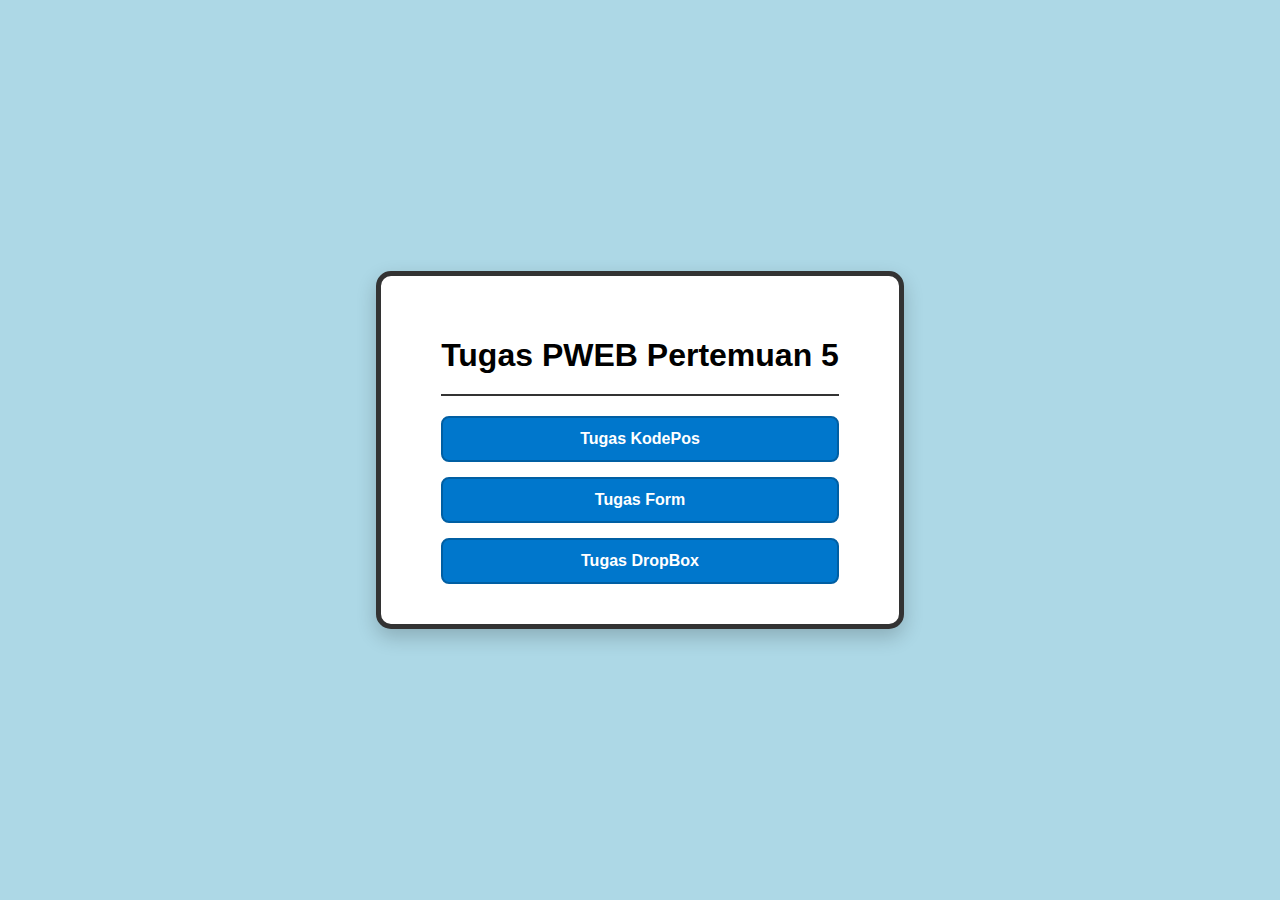
<file: index.html>
<!DOCTYPE html>
<html lang="id">

<head>
    <meta charset="UTF-8">
    <meta name="viewport" content="width=device-width, initial-scale=1.0">
    <title>Tugas PWeb5</title>
    <link rel="stylesheet" href="style.css">
</head>

<body>
    <div class="container">
        <h1>Tugas PWEB Pertemuan 5</h1>
        <hr>
        <div class="button-list">
            <a class="btn" href="kodepos/index.html">Tugas KodePos</a>
            <a class="btn" href="form/index.html">Tugas Form</a>
            <a class="btn" href="dropbox/index.html">Tugas DropBox</a>
        </div>
    </div>
</body>
</html>
</file>
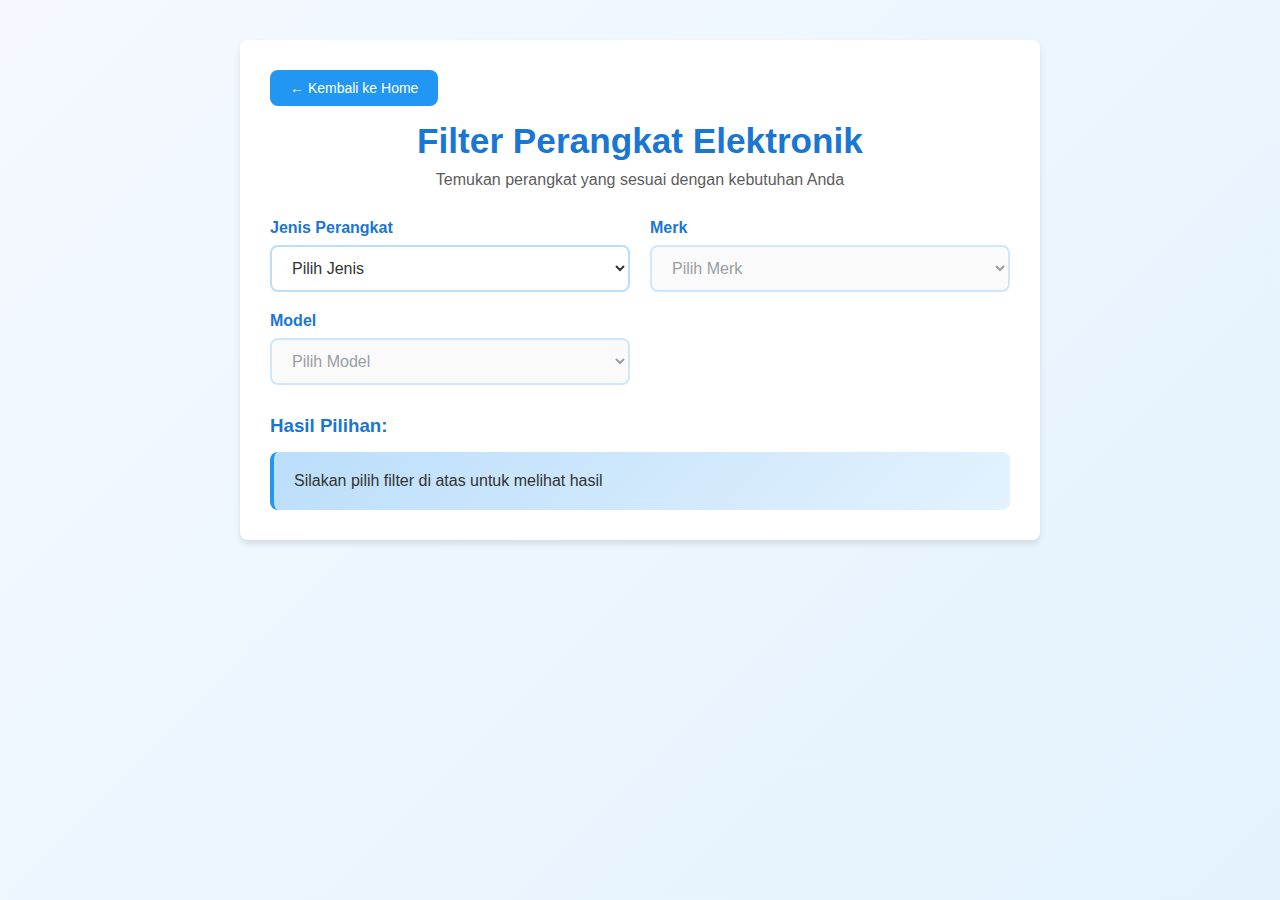
<file: dropbox/index.html>
<!DOCTYPE html>
<html lang="id">
<head>
    <meta charset="UTF-8">
    <meta name="viewport" content="width=device-width, initial-scale=1.0">
    <title>Filter Smartphone</title>
    <link rel="stylesheet" href="style.css">
</head>
<body>
    <div class="container">
        <header>
            <button class="backButton" onclick="goBack()">
                ← Kembali ke Home</button>
            <h1>Filter Perangkat Elektronik</h1>
            <p>Temukan perangkat yang sesuai dengan kebutuhan Anda</p>
        </header>

        <div class="filter-section">
            <div class="filter-group">
                <label for="jenis">Jenis Perangkat</label>
                <select id="jenis" class="dropdown">
                    <option value="">Pilih Jenis</option>
                    <option value="smartphone">Smartphone</option>
                    <option value="tablet">Tablet</option>
                    <option value="laptop">Laptop</option>
                    <option value="smartwatch">Smart Watch</option>
                </select>
            </div>

            <div class="filter-group">
                <label for="merk">Merk</label>
                <select id="merk" class="dropdown" disabled>
                    <option value="">Pilih Merk</option>
                </select>
            </div>

            <div class="filter-group">
                <label for="model">Model</label>
                <select id="model" class="dropdown" disabled>
                    <option value="">Pilih Model</option>
                </select>
            </div>
        </div>

        <div class="results-section" id="results">
            <h3>Hasil Pilihan:</h3>
            <div class="result-card" id="resultCard">
                <p>Silakan pilih filter di atas untuk melihat hasil</p>
            </div>
        </div>
    </div>

    <script src="script.js"></script>
</body>
</html>
</file>
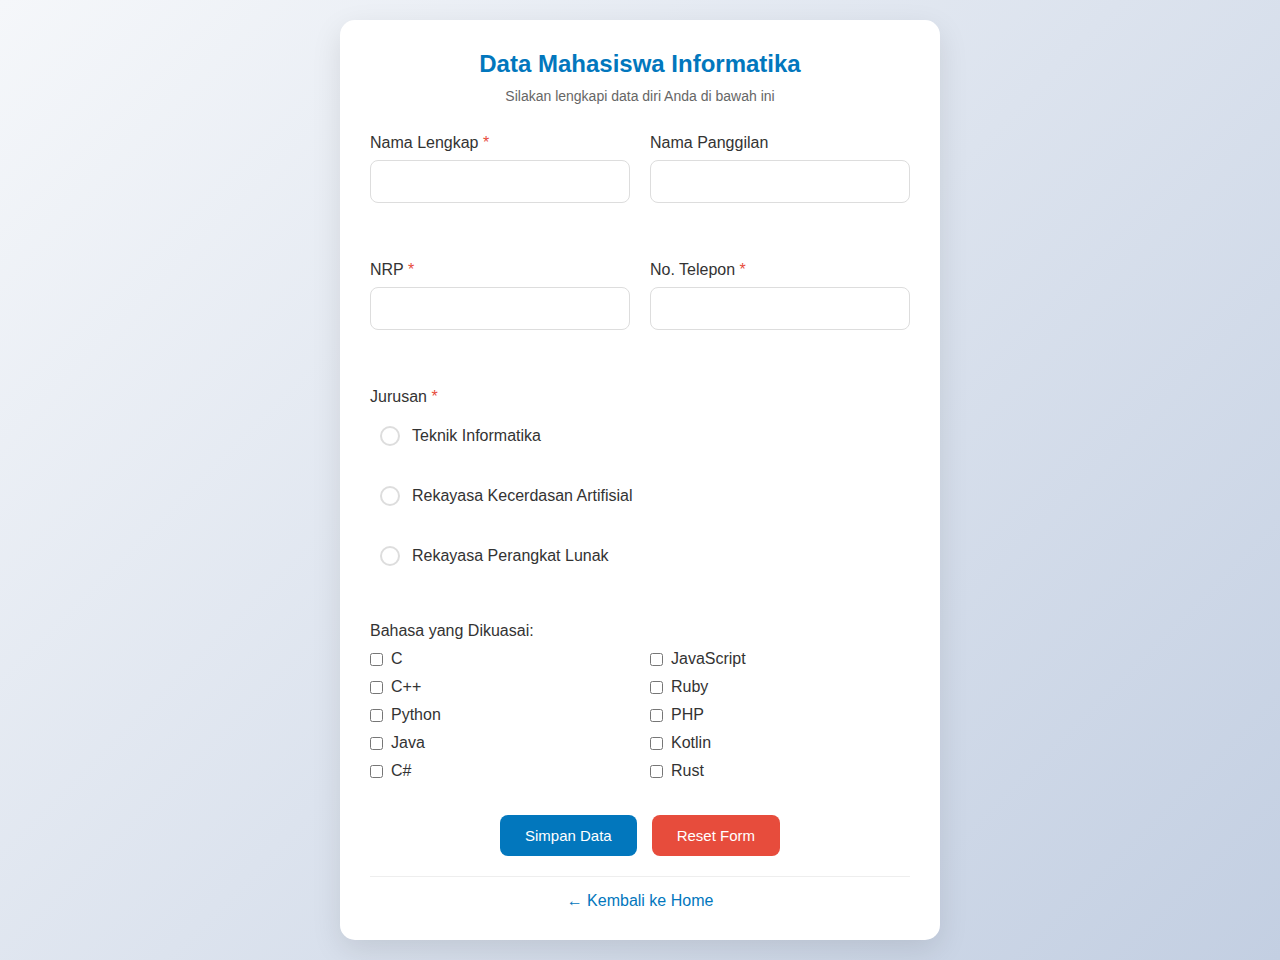
<file: form/index.html>
<!DOCTYPE html>
<html lang="id">

<head>
    <meta charset="UTF-8">
    <meta name="viewport" content="width=device-width, initial-scale=1.0">
    <title>Form Mahasiswa Informatika</title>
    <link rel="stylesheet" href="style.css">
</head>

<body>
    <div class="container">
        <div class="form-card">
            <div class="form-header">
                <h2>Data Mahasiswa Informatika</h2>
                <p>Silakan lengkapi data diri Anda di bawah ini</p>
            </div>
            
            <form id="studentForm" method="post" action="data.html">
                <div class="form-row">
                    <div class="form-group">
                        <label for="naleng">Nama Lengkap <span class="required">*</span></label>
                        <input type="text" id="naleng" name="naleng" required aria-describedby="naleng-error">
                        <span class="error-message" id="naleng-error"></span>
                    </div>
                    <div class="form-group">
                        <label for="napang">Nama Panggilan</label>
                        <input type="text" id="napang" name="napang">
                    </div>
                </div>

                <div class="form-row">
                    <div class="form-group">
                        <label for="nrp">NRP <span class="required">*</span></label>
                        <input type="text" id="nrp" name="nrp" pattern="[0-9]{10}" maxlength="10" required aria-describedby="nrp-error">
                        <span class="error-message" id="nrp-error"></span>
                    </div>
                    <div class="form-group">
                        <label for="notelp">No. Telepon <span class="required">*</span></label>
                        <input type="text" id="notelp" name="notelp" pattern="[0-9]{10,13}" minlength="10" maxlength="13" required aria-describedby="notelp-error">
                        <span class="error-message" id="notelp-error"></span>
                    </div>
                </div>

                <div class="form-group">
                    <label>Jurusan <span class="required">*</span></label>
                    <div class="radio-container">
                        <label class="radio-label">
                            <input type="radio" name="jurusan" value="tinf" required aria-describedby="jurusan-error">
                            <span class="radio-custom"></span>
                            Teknik Informatika
                        </label>
                        <label class="radio-label">
                            <input type="radio" name="jurusan" value="rka">
                            <span class="radio-custom"></span>
                            Rekayasa Kecerdasan Artifisial
                        </label>
                        <label class="radio-label">
                            <input type="radio" name="jurusan" value="rpl">
                            <span class="radio-custom"></span>
                            Rekayasa Perangkat Lunak
                        </label>
                    </div>
                    <span class="error-message" id="jurusan-error"></span>
                </div>

                <div class="form-group">
                    <label>Bahasa yang Dikuasai:</label>
                    <div class="checkbox-container">
                        <div class="checkbox-column">
                            <label class="checkbox-label">
                                <input type="checkbox" name="bprogram[]" value="c"> C
                            </label>
                            <label class="checkbox-label">
                                <input type="checkbox" name="bprogram[]" value="cpp"> C++
                            </label>
                            <label class="checkbox-label">
                                <input type="checkbox" name="bprogram[]" value="python"> Python
                            </label>
                            <label class="checkbox-label">
                                <input type="checkbox" name="bprogram[]" value="java"> Java
                            </label>
                            <label class="checkbox-label">
                                <input type="checkbox" name="bprogram[]" value="csharp"> C#
                            </label>
                        </div>
                        <div class="checkbox-column">
                            <label class="checkbox-label">
                                <input type="checkbox" name="bprogram[]" value="javascript"> JavaScript
                            </label>
                            <label class="checkbox-label">
                                <input type="checkbox" name="bprogram[]" value="ruby"> Ruby
                            </label>
                            <label class="checkbox-label">
                                <input type="checkbox" name="bprogram[]" value="php"> PHP
                            </label>
                            <label class="checkbox-label">
                                <input type="checkbox" name="bprogram[]" value="kotlin"> Kotlin
                            </label>
                            <label class="checkbox-label">
                                <input type="checkbox" name="bprogram[]" value="rust"> Rust
                            </label>
                        </div>
                    </div>
                </div>

                <div class="form-actions">
                    <button type="submit" class="btn btn-primary">Simpan Data</button>
                    <button type="reset" class="btn btn-secondary">Reset Form</button>
                </div>
            </form>

            <div class="form-footer">
                <a href="../index.html" id="backButton" class="back-link">← Kembali ke Home</a>
            </div>
        </div>
    </div>

    <script src="script.js"></script>
</body>
</html>
</file>
<file: style.css>
/* Layout */
body {
    margin: 0;
    min-height: 100vh;
    display: flex;
    align-items: center;
    justify-content: center;
    background-color: lightblue;
    font-family: Arial, sans-serif;
}

/* Kotak tengah */
.container {
    max-width: 500px;
    background-color: white;
    padding: 40px 60px;
    border: 5px solid #333;
    border-radius: 15px;
    text-align: center;
    box-shadow: 0 8px 20px rgba(0,0,0,0.2);
}

h1 {
    margin-bottom: 10px;
    font-size: 2em;
}

hr {
    margin: 20px 0;
    border: 1px solid #333;
}

/* Tombol */
.button-list {
    display: flex;
    flex-direction: column;
    gap: 15px;
    margin-top: 20px;
}

.btn {
    display: inline-block;
    padding: 12px 25px;
    background-color: #0077cc;
    color: white;
    text-decoration: none;
    font-weight: bold;
    border-radius: 8px;
    border: 2px solid #005fa3;
    transition: all 0.3s ease;
    cursor: pointer;
}

/* Tombol Animasi*/
.btn:hover {
    background-color: #005fa3;
    transform: scale(1.05);
    box-shadow: 0 5px 15px rgba(0,0,0,0.2);
}
</file>
<file: dropbox/style.css>
:root {
    --primary-color: #2196F3;
    --primary-dark: #1976D2;
    --primary-light: #BBDEFB;
    --text-color: #333;
    --bg-color: #f5f9ff;
    --white: #ffffff;
    --shadow: 0 4px 6px rgba(0, 0, 0, 0.1);
    --border-radius: 8px;
}

* {
    margin: 0;
    padding: 0;
    box-sizing: border-box;
    font-family: 'Segoe UI', Tahoma, Geneva, Verdana, sans-serif;
}

body {
    background: linear-gradient(135deg, #f5f9ff 0%, #e3f2fd 100%);
    min-height: 100vh;
    padding: 20px;
}

.container {
    max-width: 800px;
    margin: 0 auto;
    background: var(--white);
    border-radius: var(--border-radius);
    box-shadow: var(--shadow);
    padding: 30px;
    margin-top: 20px;
}

header {
    text-align: center;
    margin-bottom: 30px;
    position: relative;
}

.backButton {
    position: relative;
    left: 0;
    top: 0;
    background: var(--primary-color);
    color: var(--white);
    border: none;
    padding: 10px 20px;
    border-radius: var(--border-radius);
    cursor: pointer;
    font-size: 14px;
    transition: all 0.3s ease;
    display: flex;
    align-items: center;
    gap: 5px;
    margin-bottom: 15px;
}

.backButton:hover {
    background: var(--primary-dark);
    transform: translateX(-5px);
}

h1 {
    color: var(--primary-dark);
    margin-bottom: 10px;
    font-size: 2.2em;
}

header p {
    color: var(--text-color);
    opacity: 0.8;
}

.filter-section {
    display: grid;
    grid-template-columns: repeat(auto-fit, minmax(250px, 1fr));
    gap: 20px;
    margin-bottom: 30px;
}

.filter-group {
    display: flex;
    flex-direction: column;
}

label {
    margin-bottom: 8px;
    font-weight: 600;
    color: var(--primary-dark);
}

.dropdown {
    padding: 12px 16px;
    border: 2px solid var(--primary-light);
    border-radius: var(--border-radius);
    font-size: 16px;
    background: var(--white);
    color: var(--text-color);
    cursor: pointer;
    transition: all 0.3s ease;
}

.dropdown:focus {
    outline: none;
    border-color: var(--primary-color);
    box-shadow: 0 0 0 3px rgba(33, 150, 243, 0.1);
}

.dropdown:disabled {
    background-color: #f8f9fa;
    color: #6c757d;
    cursor: not-allowed;
}

.results-section {
    margin-top: 30px;
}

.results-section h3 {
    color: var(--primary-dark);
    margin-bottom: 15px;
}

.result-card {
    background: linear-gradient(135deg, var(--primary-light) 0%, #e3f2fd 100%);
    padding: 20px;
    border-radius: var(--border-radius);
    border-left: 4px solid var(--primary-color);
}

.result-card p {
    color: var(--text-color);
    font-size: 16px;
}

.result-card .selected-item {
    background: var(--primary-color);
    color: var(--white);
    padding: 8px 16px;
    border-radius: 20px;
    display: inline-block;
    margin: 5px;
    font-size: 14px;
}

@media (max-width: 768px) {
    .container {
        padding: 20px;
        margin-top: 10px;
    }
    
    .filter-section {
        grid-template-columns: 1fr;
    }
    
    .back-btn {
        position: relative;
        margin-bottom: 20px;
    }
    
    h1 {
        font-size: 1.8em;
    }
}
</file>
<file: form/style.css>
* {
    margin: 0;
    padding: 0;
    box-sizing: border-box;
    font-family: 'Segoe UI', Tahoma, Geneva, Verdana, sans-serif;
}

/*Layout*/
body {
    background: linear-gradient(135deg, #f5f7fa 0%, #c3cfe2 100%);
    min-height: 100vh;
    display: flex;
    align-items: center;
    justify-content: center;
    padding: 20px;
}

/*Kotak tengah*/
.container {
    width: 100%;
    max-width: 600px;
    margin: 0 auto;
}

.form-card {
    background-color: #ffffff;
    border-radius: 15px;
    box-shadow: 0 10px 30px rgba(0, 0, 0, 0.1);
    padding: 30px;
    transition: transform 0.3s ease, box-shadow 0.3s ease;
}

/*Animasi*/
.form-card:hover {
    transform: translateY(-5px);
    box-shadow: 0 15px 35px rgba(0, 0, 0, 0.15);
}

.form-header {
    text-align: center;
    margin-bottom: 30px;
}

.form-header h2 {
    color: #0277BD;
    margin-bottom: 10px;
    font-weight: 600;
}

.form-header p {
    color: #666;
    font-size: 14px;
}

.form-row {
    display: flex;
    gap: 20px;
    margin-bottom: 20px;
}

.form-group {
    flex: 1;
    margin-bottom: 15px;
}

label {
    display: block;
    margin-bottom: 8px;
    font-weight: 500;
    color: #333;
}

.required {
    color: #e74c3c;
}

input[type="text"],
select {
    width: 100%;
    padding: 12px 15px;
    border: 1px solid #ddd;
    border-radius: 8px;
    font-size: 15px;
    transition: all 0.3s;
}

input[type="text"]:focus,
select:focus {
    outline: none;
    border-color: #0277BD;
    box-shadow: 0 0 0 3px rgba(2, 119, 189, 0.1);
}

.error-message {
    color: #e74c3c;
    font-size: 12px;
    margin-top: 5px;
    display: block;
    min-height: 18px;
}

.radio-container {
    display: flex;
    flex-direction: column;
    gap: 12px;
    margin-top: 10px;
}

.radio-label {
    display: flex;
    align-items: center;
    cursor: pointer;
    padding: 10px;
    border-radius: 8px;
    transition: background-color 0.3s;
    font-weight: normal;
}

.radio-label:hover {
    background-color: #f8f9fa;
}

.radio-label input[type="radio"] {
    display: none;
}

.radio-custom {
    width: 20px;
    height: 20px;
    border: 2px solid #ddd;
    border-radius: 50%;
    margin-right: 12px;
    position: relative;
    transition: all 0.3s;
}

.radio-label input[type="radio"]:checked + .radio-custom {
    border-color: #0277BD;
    background-color: #0277BD;
}

.radio-label input[type="radio"]:checked + .radio-custom::after {
    content: '';
    width: 8px;
    height: 8px;
    background: white;
    border-radius: 50%;
    position: absolute;
    top: 50%;
    left: 50%;
    transform: translate(-50%, -50%);
}

/* STYLE UNTUK CHECKBOXES */
.checkbox-container {
    display: flex;
    gap: 20px;
    margin-top: 10px;
}

.checkbox-column {
    flex: 1;
}

.checkbox-label {
    display: flex;
    align-items: center;
    margin-bottom: 10px;
    cursor: pointer;
    font-weight: normal;
}

.checkbox-label input {
    margin-right: 8px;
    cursor: pointer;
}

.form-actions {
    display: flex;
    gap: 15px;
    justify-content: center;
    margin-top: 25px;
}

.btn {
    padding: 12px 25px;
    border: none;
    border-radius: 8px;
    font-size: 15px;
    font-weight: 500;
    cursor: pointer;
    transition: all 0.3s;
}

.btn-primary {
    background-color: #0277BD;
    color: white;
}

.btn-primary:hover {
    background-color: #01579B;
    transform: translateY(-2px);
}

.btn-secondary {
    background-color: #e74c3c;
    color: white;
}

.btn-secondary:hover {
    background-color: #c0392b;
    transform: translateY(-2px);
}

.btn-back {
    background-color: #95a5a6;
    color: white;
}

.btn-back:hover {
    background-color: #7f8c8d;
    transform: translateY(-2px);
}

.form-footer {
    text-align: center;
    margin-top: 20px;
    padding-top: 15px;
    border-top: 1px solid #eee;
}

.back-link {
    text-decoration: none;
    color: #0277BD;
    font-weight: 500;
    transition: color 0.3s;
}

.back-link:hover {
    color: #01579B;
}

/* Responsive design */
@media (max-width: 768px) {
    .form-row {
        flex-direction: column;
        gap: 0;
    }
    
    .checkbox-container {
        flex-direction: column;
        gap: 0;
    }
    
    .form-actions {
        flex-direction: column;
    }
    
    .btn {
        width: 100%;
    }
}
</file>
